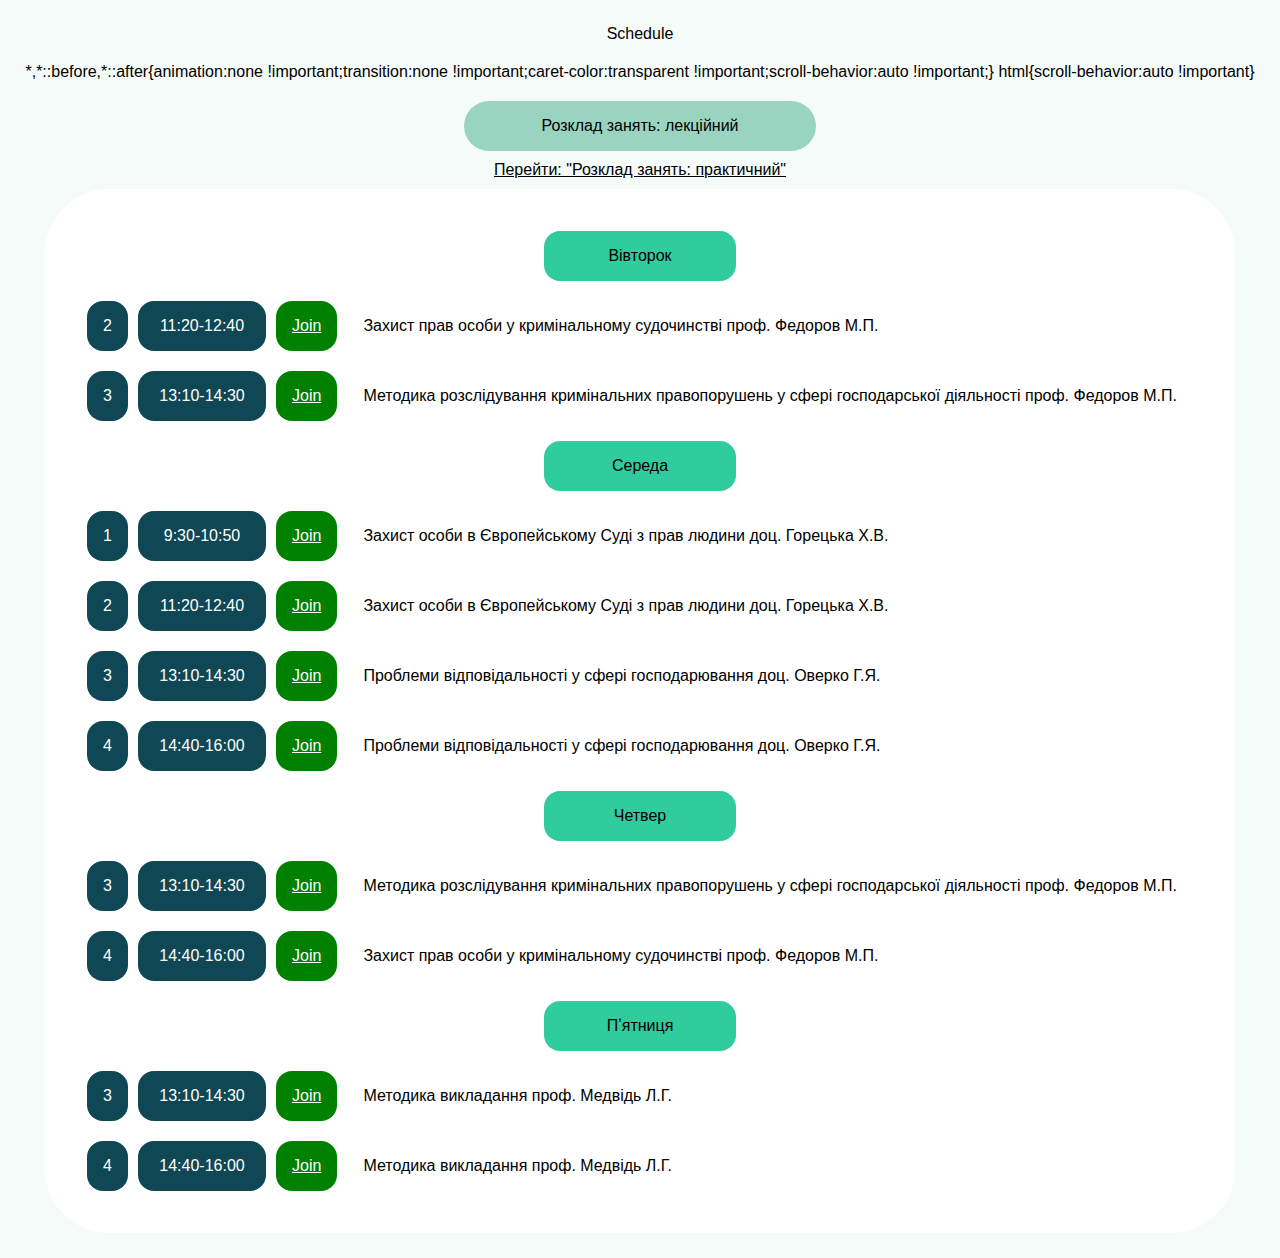
<file: index.html>
<!DOCTYPE html>
<html lang="en">
<head>
    <meta charset="UTF-8">
    <title>Schedule</title>
    <link rel="stylesheet" href="./style.css">
</head>
<body>

<div class="header">Розклад занять: лекційний</div>
<div class="week_type"><a class="a" href="./index2.html">Перейти: "Розклад занять: практичний"</a></div>
<div class="content">
    <div class="block0">
        <div class="day">Вівторок</div>
    </div>
    <div class="block1">
        <div class="para">2</div>
        <div class="time">11:20-12:40</div>
        <div class="join"><a href="" class="a">Join</a></div>
        <div class="event">Захист прав особи у кримінальному судочинстві   проф. Федоров М.П.</div>
    </div>
    <div class="block1">
        <div class="para">3</div>
        <div class="time">13:10-14:30</div>
        <div class="join"><a href="" class="a">Join</a></div>
        <div class="event">Методика розслідування кримінальних правопорушень у сфері господарської діяльності   проф. Федоров М.П.</div>
    </div>

    <div class="block0">
        <div class="day">Середа</div>
    </div>
    <div class="block1">
        <div class="para">1</div>
        <div class="time">9:30-10:50</div>
        <div class="join"><a href="" class="a">Join</a></div>
        <div class="event">Захист особи в Європейському Суді з прав людини   доц. Горецька Х.В.</div>
    </div>
    <div class="block1">
        <div class="para">2</div>
        <div class="time">11:20-12:40</div>
        <div class="join"><a href="" class="a">Join</a></div>
        <div class="event">Захист особи в Європейському Суді з прав людини   доц. Горецька Х.В.</div>
    </div>
    <div class="block1">
        <div class="para">3</div>
        <div class="time">13:10-14:30</div>
        <div class="join"><a href="" class="a">Join</a></div>
        <div class="event">Проблеми відповідальності у сфері господарювання   доц. Оверко Г.Я.</div>
    </div>
    <div class="block1">
        <div class="para">4</div>
        <div class="time">14:40-16:00</div>
        <div class="join"><a href="" class="a">Join</a></div>
        <div class="event">Проблеми відповідальності у сфері господарювання   доц. Оверко Г.Я.</div>
    </div>

    <div class="block0">
        <div class="day">Четвер</div>
    </div>
    <div class="block1">
        <div class="para">3</div>
        <div class="time">13:10-14:30</div>
        <div class="join"><a href="" class="a">Join</a></div>
        <div class="event">Методика розслідування кримінальних правопорушень у сфері господарської діяльності   проф. Федоров М.П.</div>
    </div>
    <div class="block1">
        <div class="para">4</div>
        <div class="time">14:40-16:00</div>
        <div class="join"><a href="" class="a">Join</a></div>
        <div class="event">Захист прав особи у кримінальному судочинстві   проф. Федоров М.П.</div>
    </div>
    
    <div class="block0">
        <div class="day">Пʼятниця</div>
    </div>
    <div class="block1">
        <div class="para">3</div>
        <div class="time">13:10-14:30</div>
        <div class="join"><a href="" class="a">Join</a></div>
        <div class="event">Методика викладання   проф. Медвідь Л.Г.</div>
    </div>
    <div class="block1">
        <div class="para">4</div>
        <div class="time">14:40-16:00</div>
        <div class="join"><a href="" class="a">Join</a></div>
        <div class="event">Методика викладання   проф. Медвідь Л.Г.</div>
    </div>

</div>
<div class="footer"></div>

</body>
</html>
</file>
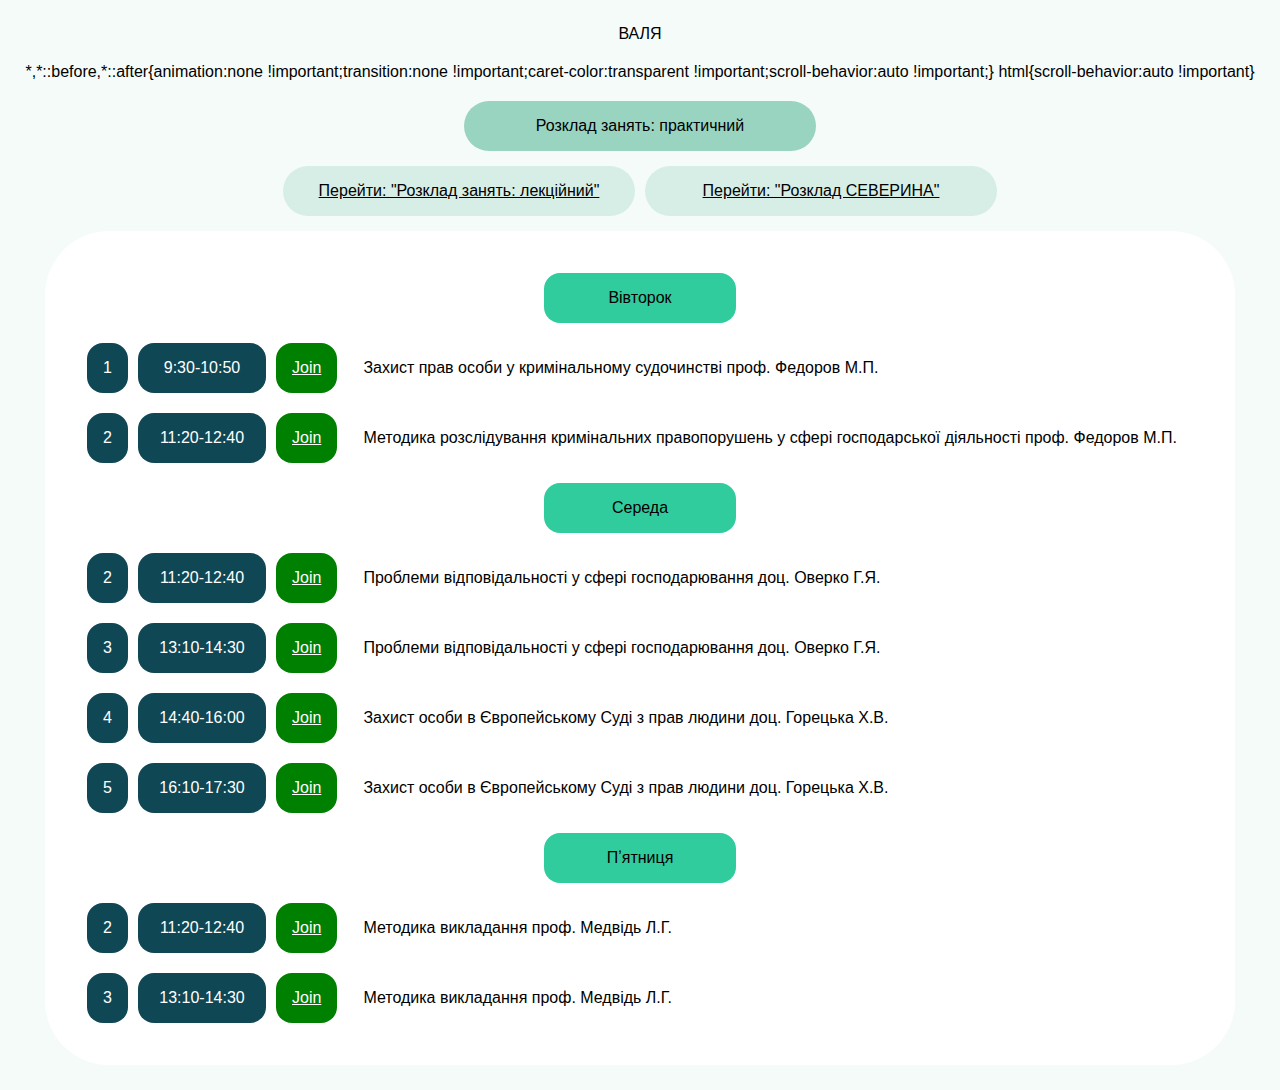
<file: index2.html>
<!DOCTYPE html>
<html lang="en">
<head>
    <meta charset="UTF-8">
    <title>ВАЛЯ</title>
    <link rel="stylesheet" href="style.css">
</head>
<body>

<div class="header">Розклад занять: практичний</div>
<div class="week_type">
    <div class="button"><a class="a" href="./index.html">Перейти: "Розклад занять: лекційний"</a></div>
    <div class="button"><a class="a" href="./index3.html">Перейти: "Розклад СЕВЕРИНА"</a></div>
</div>
<div class="content">
    <div class="block0">
        <div class="day">Вівторок</div>
    </div>
    <div class="block1">
        <div class="para">1</div>
        <div class="time">9:30-10:50</div>
        <div class="join"><a href="" class="a">Join</a></div>
        <div class="event">Захист прав особи у кримінальному судочинстві   проф. Федоров М.П.</div>
    </div>
    <div class="block1">
        <div class="para">2</div>
        <div class="time">11:20-12:40</div>
        <div class="join"><a href="" class="a">Join</a></div>
        <div class="event">Методика розслідування кримінальних правопорушень у сфері господарської діяльності   проф. Федоров М.П.</div>
    </div>

    <div class="block0">
        <div class="day">Середа</div>
    </div>
    <div class="block1">
        <div class="para">2</div>
        <div class="time">11:20-12:40</div>
        <div class="join"><a href="" class="a">Join</a></div>
        <div class="event">Проблеми відповідальності у сфері господарювання   доц. Оверко Г.Я.</div>
    </div>
    <div class="block1">
        <div class="para">3</div>
        <div class="time">13:10-14:30</div>
        <div class="join"><a href="" class="a">Join</a></div>
        <div class="event">Проблеми відповідальності у сфері господарювання   доц. Оверко Г.Я.</div>
    </div>
    <div class="block1">
        <div class="para">4</div>
        <div class="time">14:40-16:00</div>
        <div class="join"><a href="" class="a">Join</a></div>
        <div class="event">Захист особи в Європейському Суді з прав людини   доц. Горецька Х.В.</div>
    </div>
    <div class="block1">
        <div class="para">5</div>
        <div class="time">16:10-17:30</div>
        <div class="join"><a href="" class="a">Join</a></div>
        <div class="event">Захист особи в Європейському Суді з прав людини   доц. Горецька Х.В.</div>
    </div>
    
    <div class="block0">
        <div class="day">Пʼятниця</div>
    </div>
    <div class="block1">
        <div class="para">2</div>
        <div class="time">11:20-12:40</div>
        <div class="join"><a href="" class="a">Join</a></div>
        <div class="event">Методика викладання   проф. Медвідь Л.Г.</div>
    </div>
    <div class="block1">
        <div class="para">3</div>
        <div class="time">13:10-14:30</div>
        <div class="join"><a href="" class="a">Join</a></div>
        <div class="event">Методика викладання   проф. Медвідь Л.Г.</div>
    </div>

</div>
<div class="footer"></div>

</body>
</html>
</file>
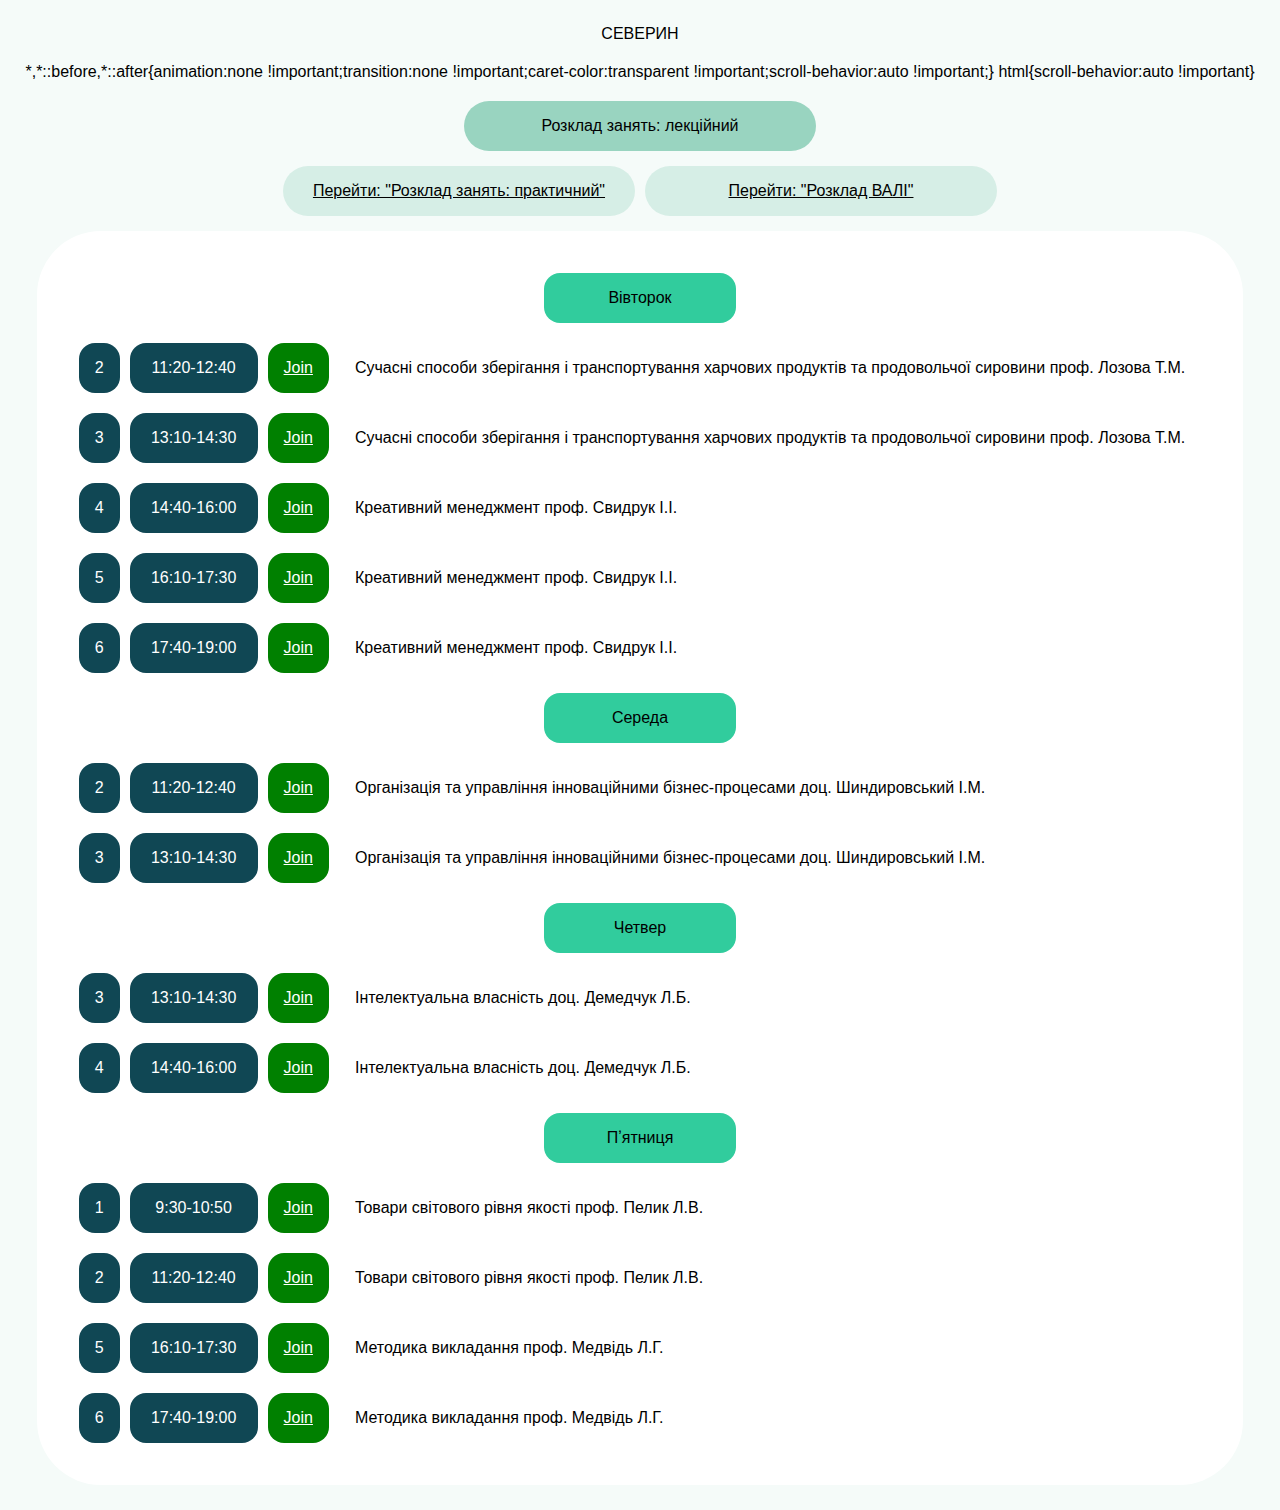
<file: index3.html>
<!DOCTYPE html>
<html lang="en">
<head>
    <meta charset="UTF-8">
    <title>СЕВЕРИН</title>
    <link rel="stylesheet" href="./style.css">
</head>
<body>

<div class="header">Розклад занять: лекційний</div>
<div class="week_type">
    <div class="button"><a class="a" href="./index4.html">Перейти: "Розклад занять: практичний"</a></div>
    <div class="button"><a class="a" href="./index.html">Перейти: "Розклад ВАЛІ"</a></div>
</div>
<div class="content">
    <div class="block0">
        <div class="day">Вівторок</div>
    </div>
    <div class="block1">
        <div class="para">2</div>
        <div class="time">11:20-12:40</div>
        <div class="join"><a href="https://us04web.zoom.us/j/2458584390?pwd=cVJxTzJYSUpOMG9IVHZEMjU3VXdFZz09" class="a">Join</a></div>
        <div class="event">Сучасні способи зберігання і транспортування харчових продуктів та продовольчої сировини    проф. Лозова Т.М.</div>
    </div>
    <div class="block1">
        <div class="para">3</div>
        <div class="time">13:10-14:30</div>
        <div class="join"><a href="https://us04web.zoom.us/j/2458584390?pwd=cVJxTzJYSUpOMG9IVHZEMjU3VXdFZz09" class="a">Join</a></div>
        <div class="event">Сучасні способи зберігання і транспортування харчових продуктів та продовольчої сировини    проф. Лозова Т.М.</div>
    </div>
    <div class="block1">
        <div class="para">4</div>
        <div class="time">14:40-16:00</div>
        <div class="join"><a href="https://us04web.zoom.us/j/71087085455?pwd=Nh4jJfL66aezIbbgDeVf2TlqgCbmGk.1" class="a">Join</a></div>
        <div class="event">Креативний менеджмент    проф. Свидрук І.І.</div>
    </div>
    <div class="block1">
        <div class="para">5</div>
        <div class="time">16:10-17:30</div>
        <div class="join"><a href="https://us04web.zoom.us/j/71087085455?pwd=Nh4jJfL66aezIbbgDeVf2TlqgCbmGk.1" class="a">Join</a></div>
        <div class="event">Креативний менеджмент    проф. Свидрук І.І.</div>
    </div>    
    <div class="block1">
        <div class="para">6</div>
        <div class="time">17:40-19:00</div>
        <div class="join"><a href="https://us04web.zoom.us/j/71087085455?pwd=Nh4jJfL66aezIbbgDeVf2TlqgCbmGk.1" class="a">Join</a></div>
        <div class="event">Креативний менеджмент    проф. Свидрук І.І.</div>
    </div>

    <div class="block0">
        <div class="day">Середа</div>
    </div>
    <div class="block1">
        <div class="para">2</div>
        <div class="time">11:20-12:40</div>
        <div class="join"><a href="https://zoom.us/j/91532821600?pwd=QkZSbHlkZVdlOGpROVZqRFI2SjAvZz09" class="a">Join</a></div>
        <div class="event">Організація та управління інноваційними бізнес-процесами   доц. Шиндировський І.М.</div>
    </div>
    <div class="block1">
        <div class="para">3</div>
        <div class="time">13:10-14:30</div>
        <div class="join"><a href="https://zoom.us/j/91532821600?pwd=QkZSbHlkZVdlOGpROVZqRFI2SjAvZz09" class="a">Join</a></div>
        <div class="event">Організація та управління інноваційними бізнес-процесами   доц. Шиндировський І.М.</div>
    </div>

    <div class="block0">
        <div class="day">Четвер</div>
    </div>
    <div class="block1">
        <div class="para">3</div>
        <div class="time">13:10-14:30</div>
        <div class="join"><a href="https://us04web.zoom.us/j/4230557104?pwd=VTduNzU5ZXpia2hEM1BoMklPMTFuUT09" class="a">Join</a></div>
        <div class="event">Інтелектуальна власність    доц. Демедчук Л.Б.</div>
    </div>
    <div class="block1">
        <div class="para">4</div>
        <div class="time">14:40-16:00</div>
        <div class="join"><a href="https://us04web.zoom.us/j/4230557104?pwd=VTduNzU5ZXpia2hEM1BoMklPMTFuUT09" class="a">Join</a></div>
        <div class="event">Інтелектуальна власність    доц. Демедчук Л.Б.</div>
    </div>
    
    <div class="block0">
        <div class="day">Пʼятниця</div>
    </div>
    <div class="block1">
        <div class="para">1</div>
        <div class="time">9:30-10:50</div>
        <div class="join"><a href="https://us04web.zoom.us/j/6076961840?pwd=ZW5DRzY3TTk1ekRudGRpZy9iNnFzUT09" class="a">Join</a></div>
        <div class="event">Товари світового рівня якості    проф. Пелик Л.В.</div>
    </div>
    <div class="block1">
        <div class="para">2</div>
        <div class="time">11:20-12:40</div>
        <div class="join"><a href="https://us04web.zoom.us/j/6076961840?pwd=ZW5DRzY3TTk1ekRudGRpZy9iNnFzUT09" class="a">Join</a></div>
        <div class="event">Товари світового рівня якості    проф. Пелик Л.В.</div>
    </div>
    <div class="block1">
        <div class="para">5</div>
        <div class="time">16:10-17:30</div>
        <div class="join"><a href="https://us05web.zoom.us/j/88309243161?pwd=L2NTUGx5VHVSV0tJQnpZNTIxeFY4QT09" class="a">Join</a></div>
        <div class="event">Методика викладання   проф. Медвідь Л.Г.</div>
    </div>
    <div class="block1">
        <div class="para">6</div>
        <div class="time">17:40-19:00</div>
        <div class="join"><a href="https://us05web.zoom.us/j/88309243161?pwd=L2NTUGx5VHVSV0tJQnpZNTIxeFY4QT09" class="a">Join</a></div>
        <div class="event">Методика викладання   проф. Медвідь Л.Г.</div>
    </div>

</div>
<div class="footer"></div>

</body>
</html>
</file>
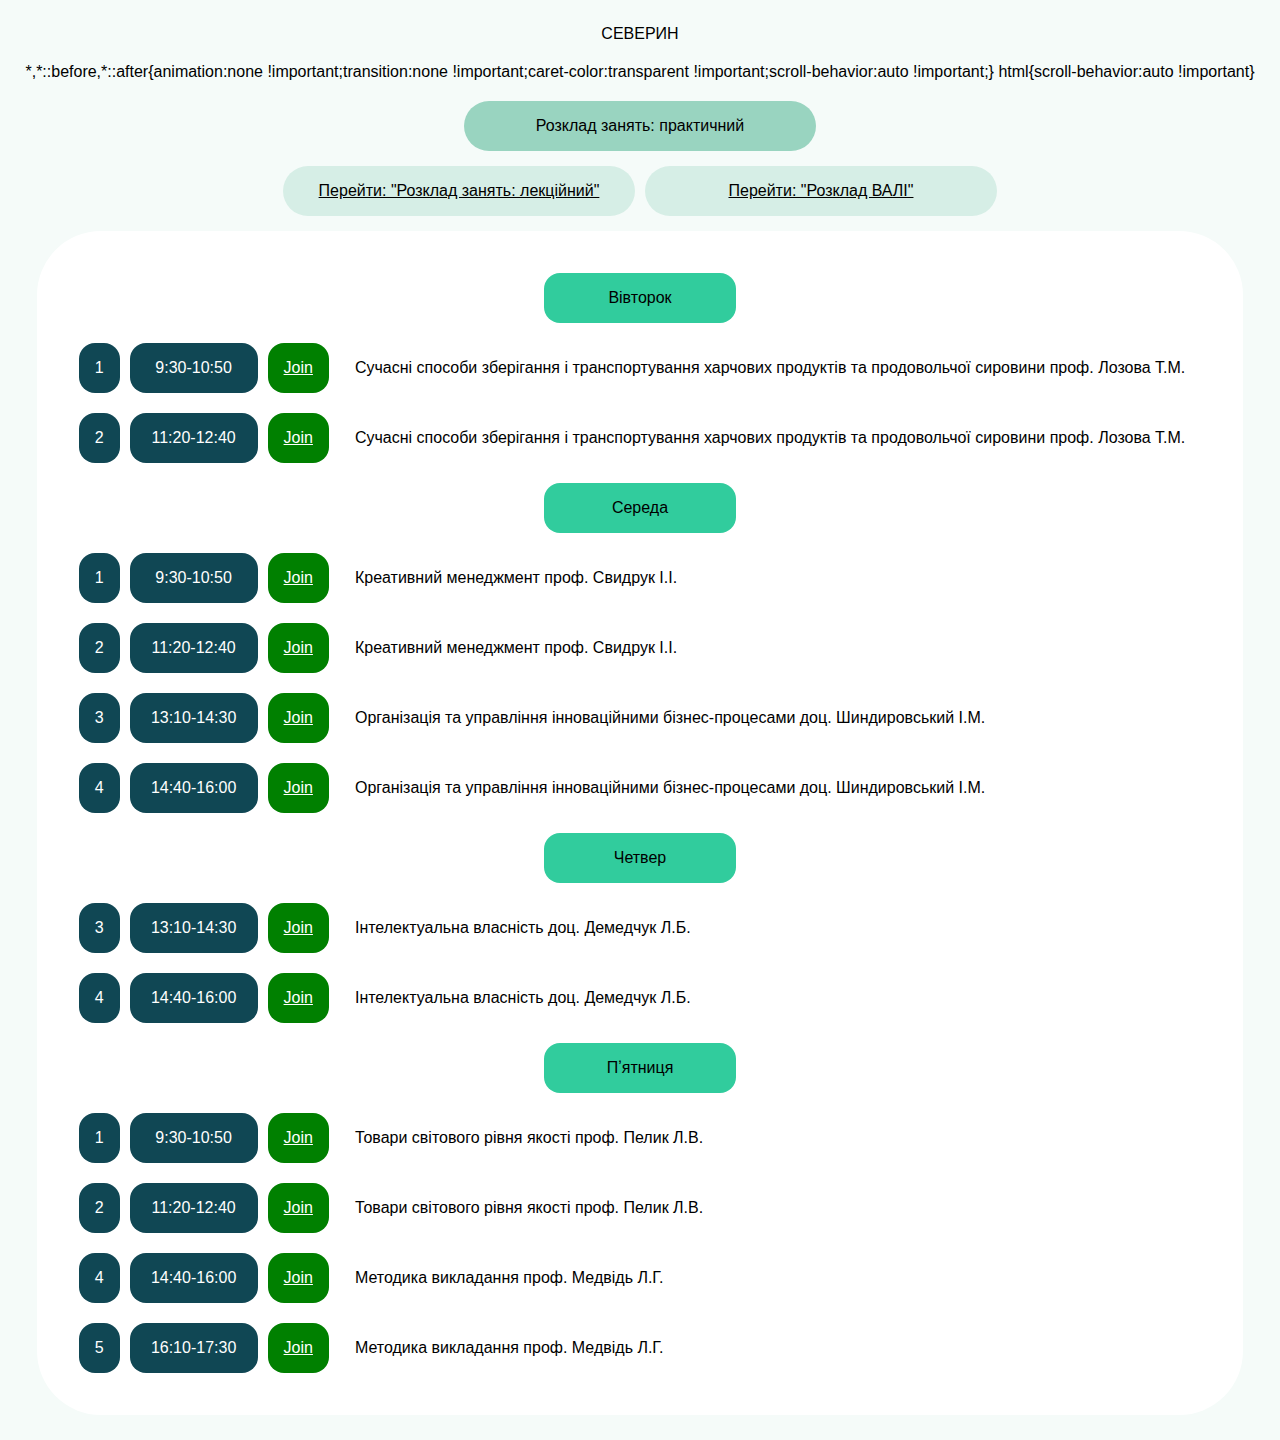
<file: index4.html>
<!DOCTYPE html>
<html lang="en">
<head>
    <meta charset="UTF-8">
    <title>СЕВЕРИН</title>
    <link rel="stylesheet" href="style.css">
</head>
<body>

<div class="header">Розклад занять: практичний</div>
<div class="week_type">
    <div class="button"><a class="a" href="./index3.html">Перейти: "Розклад занять: лекційний"</a></div>
    <div class="button"><a class="a" href="./index.html">Перейти: "Розклад ВАЛІ"</a></div>
</div>
<div class="content">
    <div class="block0">
        <div class="day">Вівторок</div>
    </div>
    <div class="block1">
        <div class="para">1</div>
        <div class="time">9:30-10:50</div>
        <div class="join"><a href="https://us04web.zoom.us/j/2458584390?pwd=cVJxTzJYSUpOMG9IVHZEMjU3VXdFZz09" class="a">Join</a></div>
        <div class="event">Сучасні способи зберігання і транспортування харчових продуктів та продовольчої сировини     проф. Лозова Т.М. </div>
    </div>
    <div class="block1">
        <div class="para">2</div>
        <div class="time">11:20-12:40</div>
        <div class="join"><a href="https://us04web.zoom.us/j/2458584390?pwd=cVJxTzJYSUpOMG9IVHZEMjU3VXdFZz09" class="a">Join</a></div>
        <div class="event">Сучасні способи зберігання і транспортування харчових продуктів та продовольчої сировини     проф. Лозова Т.М.</div>
    </div>

    <div class="block0">
        <div class="day">Середа</div>
    </div>
    <div class="block1">
        <div class="para">1</div>
        <div class="time">9:30-10:50</div>
        <div class="join"><a href="https://us04web.zoom.us/j/71087085455?pwd=Nh4jJfL66aezIbbgDeVf2TlqgCbmGk.1" class="a">Join</a></div>
        <div class="event">Креативний менеджмент    проф. Свидрук І.І.</div>
    </div>    
    <div class="block1">
        <div class="para">2</div>
        <div class="time">11:20-12:40</div>
        <div class="join"><a href="https://us04web.zoom.us/j/71087085455?pwd=Nh4jJfL66aezIbbgDeVf2TlqgCbmGk.1" class="a">Join</a></div>
        <div class="event">Креативний менеджмент    проф. Свидрук І.І.</div>
    </div>
    <div class="block1">
        <div class="para">3</div>
        <div class="time">13:10-14:30</div>
        <div class="join"><a href="https://zoom.us/j/91532821600?pwd=QkZSbHlkZVdlOGpROVZqRFI2SjAvZz09" class="a">Join</a></div>
        <div class="event">Організація та управління інноваційними бізнес-процесами   доц. Шиндировський І.М.</div>
    </div>
    <div class="block1">
        <div class="para">4</div>
        <div class="time">14:40-16:00</div>
        <div class="join"><a href="https://zoom.us/j/91532821600?pwd=QkZSbHlkZVdlOGpROVZqRFI2SjAvZz09" class="a">Join</a></div>
        <div class="event">Організація та управління інноваційними бізнес-процесами   доц. Шиндировський І.М.</div>
    </div>

    <div class="block0">
        <div class="day">Четвер</div>
    </div>
    <div class="block1">
        <div class="para">3</div>
        <div class="time">13:10-14:30</div>
        <div class="join"><a href="https://us04web.zoom.us/j/4230557104?pwd=VTduNzU5ZXpia2hEM1BoMklPMTFuUT09" class="a">Join</a></div>
        <div class="event">Інтелектуальна власність    доц. Демедчук Л.Б.</div>
    </div>
    <div class="block1">
        <div class="para">4</div>
        <div class="time">14:40-16:00</div>
        <div class="join"><a href="https://us04web.zoom.us/j/4230557104?pwd=VTduNzU5ZXpia2hEM1BoMklPMTFuUT09" class="a">Join</a></div>
        <div class="event">Інтелектуальна власність    доц. Демедчук Л.Б.</div>
    </div>    

    <div class="block0">
        <div class="day">Пʼятниця</div>
    </div>
    <div class="block1">
        <div class="para">1</div>
        <div class="time">9:30-10:50</div>
        <div class="join"><a href="https://us04web.zoom.us/j/6076961840?pwd=ZW5DRzY3TTk1ekRudGRpZy9iNnFzUT09" class="a">Join</a></div>
        <div class="event">Товари світового рівня якості    проф. Пелик Л.В.</div>
    </div>
    <div class="block1">
        <div class="para">2</div>
        <div class="time">11:20-12:40</div>
        <div class="join"><a href="https://us04web.zoom.us/j/6076961840?pwd=ZW5DRzY3TTk1ekRudGRpZy9iNnFzUT09" class="a">Join</a></div>
        <div class="event">Товари світового рівня якості    проф. Пелик Л.В.</div>
    </div>
    <div class="block1">
        <div class="para">4</div>
        <div class="time">14:40-16:00</div>
        <div class="join"><a href="https://us05web.zoom.us/j/88309243161?pwd=L2NTUGx5VHVSV0tJQnpZNTIxeFY4QT09" class="a">Join</a></div>
        <div class="event">Методика викладання   проф. Медвідь Л.Г.</div>
    </div>
    <div class="block1">
        <div class="para">5</div>
        <div class="time">16:10-17:30</div>
        <div class="join"><a href="https://us05web.zoom.us/j/88309243161?pwd=L2NTUGx5VHVSV0tJQnpZNTIxeFY4QT09" class="a">Join</a></div>
        <div class="event">Методика викладання   проф. Медвідь Л.Г.</div>
    </div>

</div>
<div class="footer"></div>

</body>
</html>
</file>
<file: style.css>
* {
    margin: 5px;
    font-family: sans-serif;
    display: flex;
    flex-direction: column;
    justify-content: center;
    align-items: center;
    background-color: #f5fbf9;
}

.header{
    background-color: #99d4c0;
    border-radius: 2em;
    padding: 1em;
    width: 20em;
}

.week_type  {
    background-color: inherit;
    flex-direction: row;
}

.button  {
    border-radius: 2em;
    padding: 1em;
    background-color: #d6eee6;
    width: 20em;
}
.button:active  {
    background-color: #7aaa9a;
}

.content {
    flex-grow: 1;
    justify-content: flex-start;
    align-self: start;
    background-color: #ffffff;
    border-radius: 4em;
    padding: 2em;
}

.block0 {
    flex-grow: 2;
    flex-shrink: 0;
    background-color: inherit;

}

.block1 {
    flex-direction: row;
    align-items: center;
    justify-content: flex-start;
    align-self: start;
    background-color: inherit;
}

.day {
    padding: 1em;
    border-radius: 1em;
    background-color: rgb(49, 204, 157);
    width: 10em;
}

.para {
    padding: 1em;
    background-color: #104754;
    color: white;
    border-radius: 1em;
}

.time {
    padding: 1em;
    background-color: #104754;
    color: white;
    border-radius: 1em;
    width: 6em;
}

.event {
    padding: 1em;
    background-color: inherit;
}

.join  {
    padding: 1em;
    background-color: green;
    color: white;
    border-radius: 1em;
}

.join:active {
    background-color: darkgreen;
}

.a{
    margin: 0;
    padding: 0;
    color: inherit;
    background-color: inherit;
}
</file>
